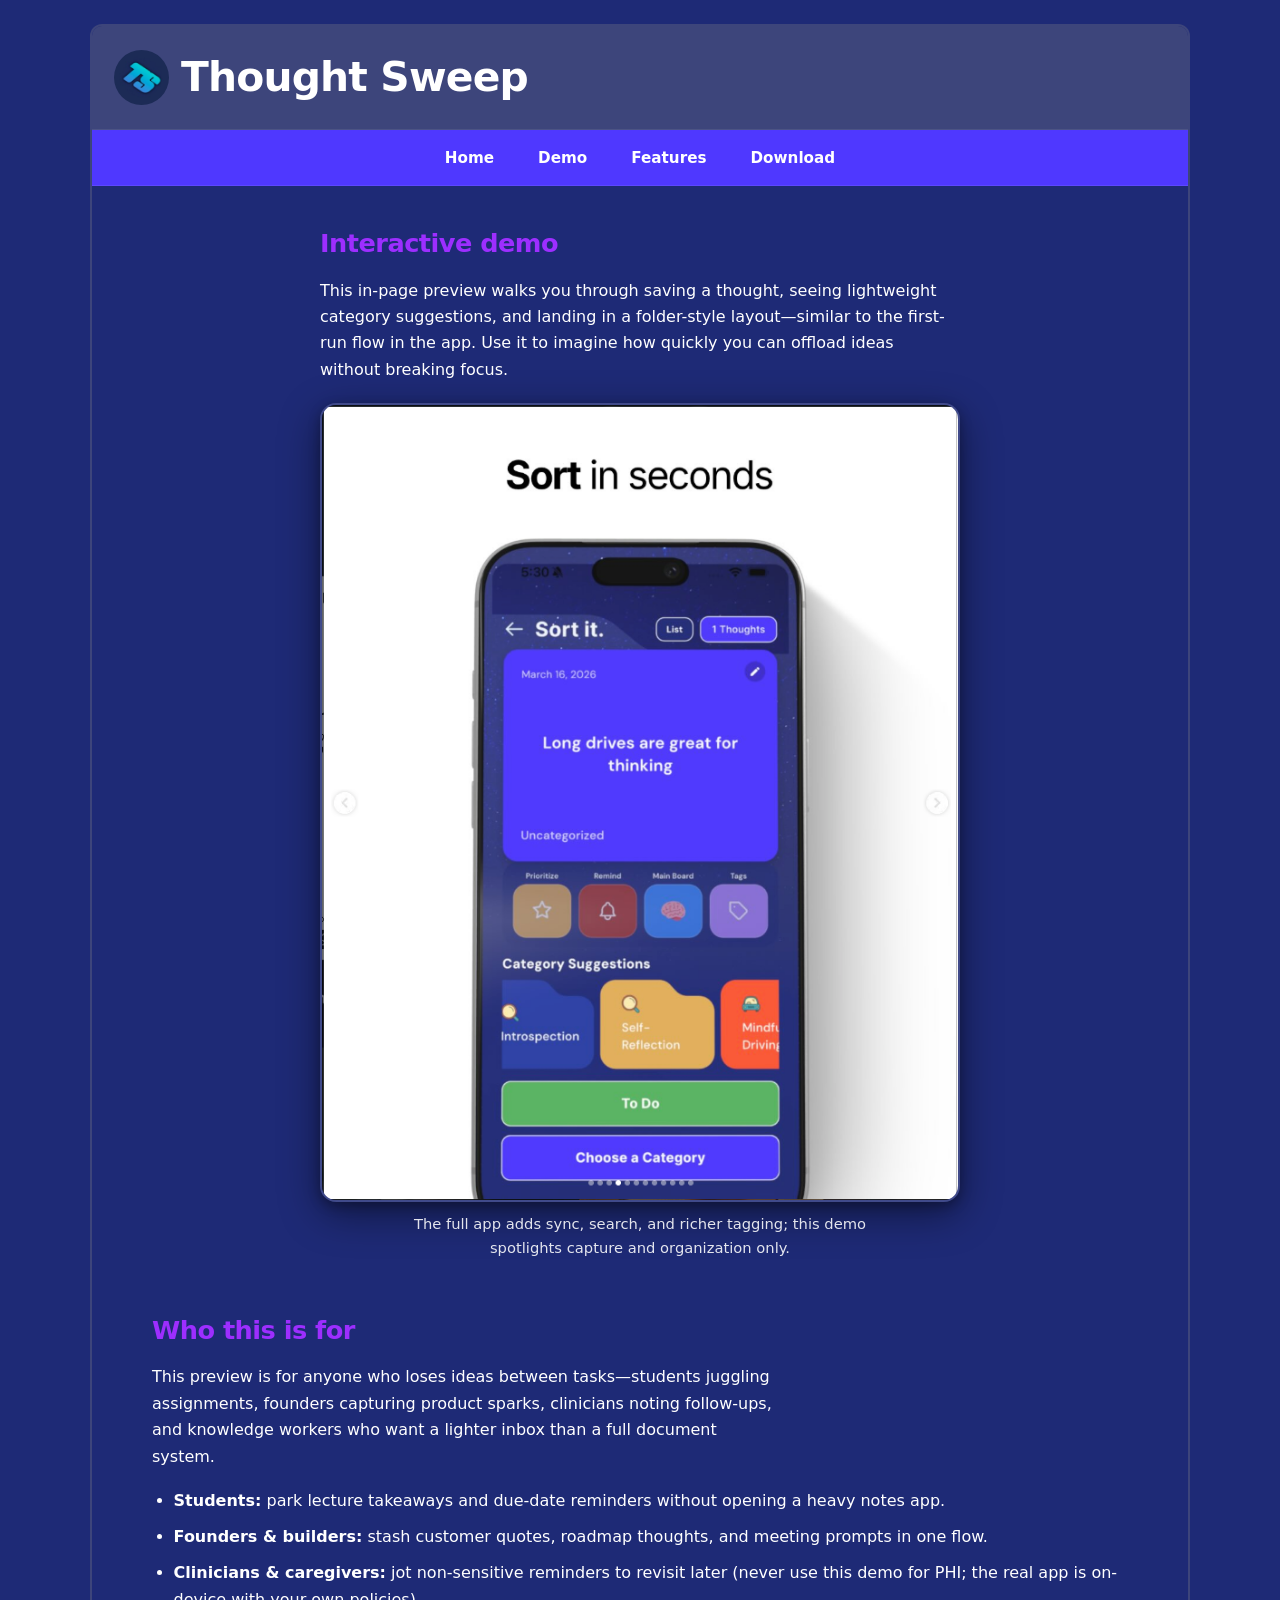
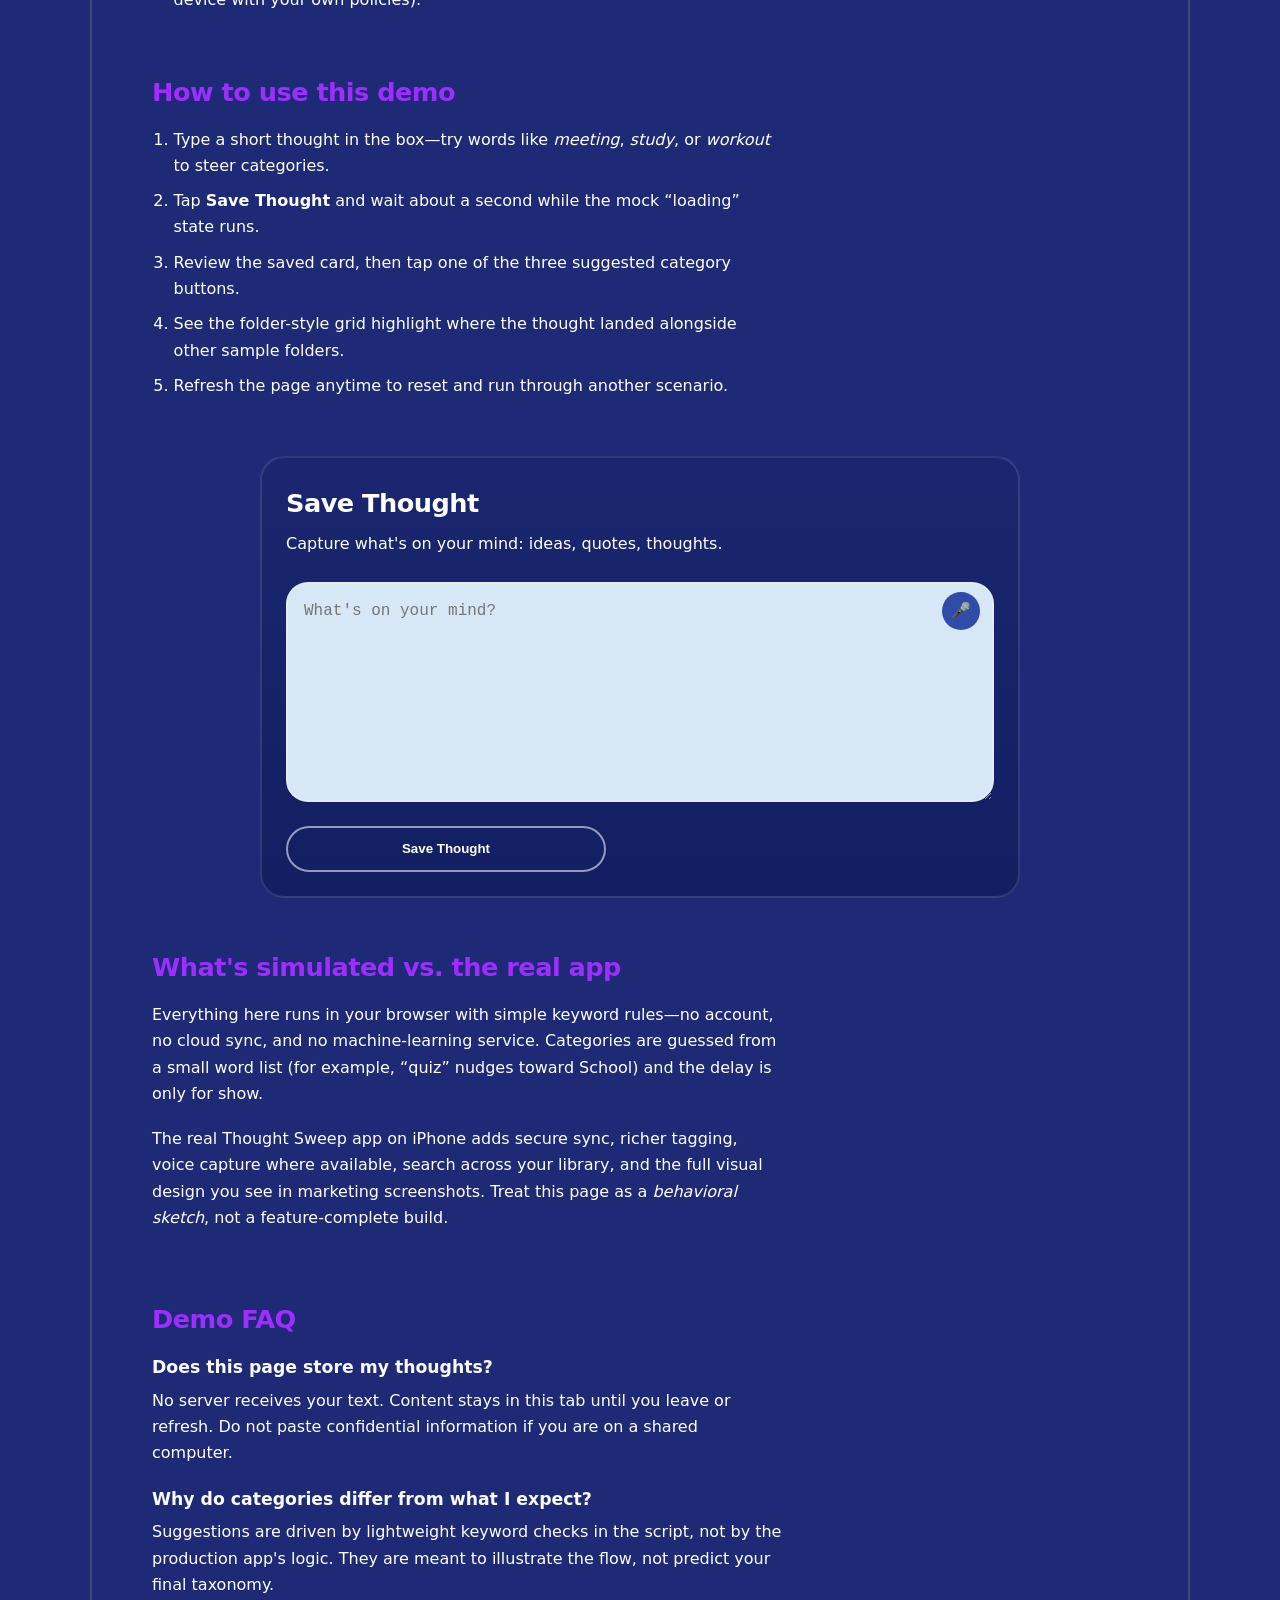
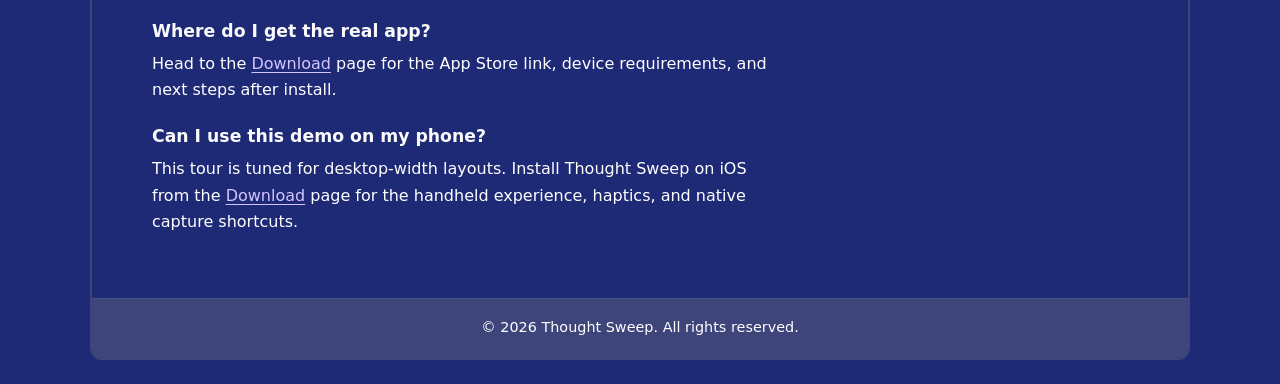
<file: demo.html>
<!DOCTYPE html>
<html lang="en">
<head>
  <meta charset="UTF-8" />
  <meta name="viewport" content="width=device-width, initial-scale=1.0" />
  <meta
    name="description"
    content="Thought Sweep browser demo: personas, step-by-step walkthrough, simulated vs. real app notes, FAQ, and an interactive capture flow with mock categories."
  />
  <title>Thought Sweep | Demo</title>
  <link rel="stylesheet" href="styles.css" />
</head>
<body>
  <div id="wrapper">
    <header>
      <div class="logo-title">
        <img src="logo.png" alt="Thought Sweep Logo" class="logo" />
        <h1>Thought Sweep</h1>
      </div>
    </header>

    <nav aria-label="Primary">
      <ul>
        <li><a href="index.html">Home</a></li>
        <li><a href="demo.html">Demo</a></li>
        <li><a href="features.html">Features</a></li>
        <li><a href="download.html">Download</a></li>
      </ul>
    </nav>

    <main class="main-content">
      <section class="demo-intro" aria-labelledby="demo-intro-heading">
        <h2 id="demo-intro-heading">Interactive demo</h2>
        <p>
          This in-page preview walks you through saving a thought, seeing lightweight category
          suggestions, and landing in a folder-style layout—similar to the first-run flow in the
          app. Use it to imagine how quickly you can offload ideas without breaking focus.
        </p>
        <figure class="demo-intro-figure">
          <img
            src="hero-shot-2.png"
            alt="Thought Sweep interface showing categories and sorting"
            class="demo-intro-image"
          />
          <figcaption class="demo-intro-caption">
            The full app adds sync, search, and richer tagging; this demo spotlights capture and
            organization only.
          </figcaption>
        </figure>
      </section>

      <section class="demo-personas" aria-labelledby="demo-personas-heading">
        <h2 id="demo-personas-heading">Who this is for</h2>
        <p>
          This preview is for anyone who loses ideas between tasks—students juggling assignments,
          founders capturing product sparks, clinicians noting follow-ups, and knowledge workers who
          want a lighter inbox than a full document system.
        </p>
        <ul>
          <li><strong>Students:</strong> park lecture takeaways and due-date reminders without opening a heavy notes app.</li>
          <li><strong>Founders &amp; builders:</strong> stash customer quotes, roadmap thoughts, and meeting prompts in one flow.</li>
          <li><strong>Clinicians &amp; caregivers:</strong> jot non-sensitive reminders to revisit later (never use this demo for PHI; the real app is on-device with your own policies).</li>
        </ul>
      </section>

      <section class="demo-howto" aria-labelledby="demo-howto-heading">
        <h2 id="demo-howto-heading">How to use this demo</h2>
        <ol>
          <li>Type a short thought in the box—try words like <em>meeting</em>, <em>study</em>, or <em>workout</em> to steer categories.</li>
          <li>Tap <strong>Save Thought</strong> and wait about a second while the mock “loading” state runs.</li>
          <li>Review the saved card, then tap one of the three suggested category buttons.</li>
          <li>See the folder-style grid highlight where the thought landed alongside other sample folders.</li>
          <li>Refresh the page anytime to reset and run through another scenario.</li>
        </ol>
      </section>

      <section class="demo-app">
        <div id="save-screen" class="save-screen">
          <h2>Save Thought</h2>
          <p>Capture what&apos;s on your mind: ideas, quotes, thoughts.</p>
          <div class="thought-input-wrap">
            <textarea
              id="thought-input"
              class="thought-input"
              rows="7"
              placeholder="What's on your mind?"
            ></textarea>
            <span class="mic-circle" aria-hidden="true">🎤</span>
          </div>
          <button id="save-thought-btn" class="save-thought-btn" type="button">Save Thought</button>
          <p id="loading-message" class="loading-message" hidden>
            Loading category suggestions<span class="dot-anim"><span>.</span><span>.</span><span>.</span></span>
          </p>
        </div>

        <div id="suggestion-screen" class="suggestion-screen" hidden>
          <h2>Category Suggestions</h2>
          <div class="thought-card">
            <p class="thought-date" id="thought-date"></p>
            <p id="saved-thought-text">Thought text appears here.</p>
            <span class="thought-pill">Uncategorized</span>
          </div>
          <h3>Category suggestions:</h3>
          <div id="category-suggestions" class="category-suggestions"></div>
        </div>

        <div id="categories-screen" class="categories-screen" hidden>
          <h2>Categories</h2>
          <p>Your thought has been organized into the selected folder.</p>
          <div id="folder-grid" class="folder-grid"></div>
        </div>
      </section>

      <section class="demo-simulated" aria-labelledby="demo-simulated-heading">
        <h2 id="demo-simulated-heading">What&apos;s simulated vs. the real app</h2>
        <p>
          Everything here runs in your browser with simple keyword rules—no account, no cloud sync,
          and no machine-learning service. Categories are guessed from a small word list (for example,
          “quiz” nudges toward School) and the delay is only for show.
        </p>
        <p>
          The real Thought Sweep app on iPhone adds secure sync, richer tagging, voice capture where
          available, search across your library, and the full visual design you see in marketing
          screenshots. Treat this page as a <em>behavioral sketch</em>, not a feature-complete build.
        </p>
      </section>

      <section class="demo-faq" aria-labelledby="demo-faq-heading">
        <h2 id="demo-faq-heading">Demo FAQ</h2>

        <h3>Does this page store my thoughts?</h3>
        <p>
          No server receives your text. Content stays in this tab until you leave or refresh. Do not
          paste confidential information if you are on a shared computer.
        </p>

        <h3>Why do categories differ from what I expect?</h3>
        <p>
          Suggestions are driven by lightweight keyword checks in the script, not by the production
          app&apos;s logic. They are meant to illustrate the flow, not predict your final taxonomy.
        </p>

        <h3>Where do I get the real app?</h3>
        <p>
          Head to the <a href="download.html">Download</a> page for the App Store link, device
          requirements, and next steps after install.
        </p>

        <h3>Can I use this demo on my phone?</h3>
        <p>
          This tour is tuned for desktop-width layouts. Install Thought Sweep on iOS from the
          <a href="download.html">Download</a> page for the handheld experience, haptics, and native
          capture shortcuts.
        </p>
      </section>
    </main>

    <footer>
      <p>&copy; 2026 Thought Sweep. All rights reserved.</p>
    </footer>
  </div>

  <script>
    const saveScreen = document.getElementById("save-screen");
    const suggestionScreen = document.getElementById("suggestion-screen");
    const categoriesScreen = document.getElementById("categories-screen");
    const thoughtInput = document.getElementById("thought-input");
    const saveThoughtBtn = document.getElementById("save-thought-btn");
    const loadingMessage = document.getElementById("loading-message");
    const savedThoughtText = document.getElementById("saved-thought-text");
    const thoughtDate = document.getElementById("thought-date");
    const categorySuggestionsWrap = document.getElementById("category-suggestions");
    const folderGrid = document.getElementById("folder-grid");

    const allCategories = [
      "Quotes and Sayings",
      "Health and Wellness",
      "Mindset",
      "Bits of Information",
      "Marketing",
      "Event Strategy",
      "Business Ideas",
      "Mental Health",
      "Work",
      "School"
    ];

    const keywordRules = [
      { category: "Work", words: ["work", "meeting", "project", "deadline"] },
      { category: "School", words: ["school", "class", "homework", "quiz", "study"] },
      { category: "Business Ideas", words: ["idea", "app", "business", "startup"] },
      { category: "Health and Wellness", words: ["gym", "workout", "run", "health", "wellness"] },
      { category: "Mindset", words: ["mindset", "motivation", "discipline", "productive", "productivity"] },
      { category: "Quotes and Sayings", words: ["quote", "saying", "book"] }
    ];

    const folderToneClass = [
      "folder-tone-1",
      "folder-tone-2",
      "folder-tone-3",
      "folder-tone-4",
      "folder-tone-5",
      "folder-tone-6"
    ];

    function getBestCategory(thought) {
      const normalized = thought.toLowerCase();
      for (const rule of keywordRules) {
        if (rule.words.some((word) => normalized.includes(word))) {
          return rule.category;
        }
      }
      return "Bits of Information";
    }

    function buildSuggestions(bestCategory) {
      const other = allCategories.filter((cat) => cat !== bestCategory).slice(0, 2);
      return [bestCategory, ...other];
    }

    function renderSuggestionCards(categories) {
      categorySuggestionsWrap.innerHTML = "";
      categories.forEach((category, index) => {
        const btn = document.createElement("button");
        btn.type = "button";
        btn.className = "folder-card " + folderToneClass[index % folderToneClass.length];
        btn.textContent = category;
        btn.addEventListener("click", () => showCategories(category));
        categorySuggestionsWrap.appendChild(btn);
      });
    }

    function showCategories(selectedCategory) {
      suggestionScreen.hidden = true;
      categoriesScreen.hidden = false;

      const categorySet = new Set([
        "Quotes and Sayings",
        "Health and Wellness",
        "Mindset",
        "Bits of Information",
        "Marketing",
        "Event Strategy",
        "Business Ideas",
        "Mental Health",
        selectedCategory
      ]);

      folderGrid.innerHTML = "";
      Array.from(categorySet).forEach((category, index) => {
        const card = document.createElement("div");
        const selected = category === selectedCategory;
        card.className =
          "folder-card " +
          folderToneClass[index % folderToneClass.length] +
          (selected ? " selected-folder" : "");
        card.innerHTML = selected
          ? category + '<span class="added-label">Added here</span>'
          : category;
        folderGrid.appendChild(card);
      });
    }

    saveThoughtBtn.addEventListener("click", () => {
      const typedThought = thoughtInput.value.trim();
      if (!typedThought) {
        thoughtInput.focus();
        return;
      }

      loadingMessage.hidden = false;
      saveThoughtBtn.disabled = true;

      const bestCategory = getBestCategory(typedThought);
      const suggestions = buildSuggestions(bestCategory);

      setTimeout(() => {
        saveScreen.hidden = true;
        suggestionScreen.hidden = false;
        loadingMessage.hidden = true;
        saveThoughtBtn.disabled = false;

        savedThoughtText.textContent = typedThought;
        thoughtDate.textContent = new Date().toLocaleDateString("en-CA", {
          month: "long",
          day: "numeric",
          year: "numeric"
        });

        renderSuggestionCards(suggestions);
      }, 1000);
    });
  </script>
</body>
</html>
</file>
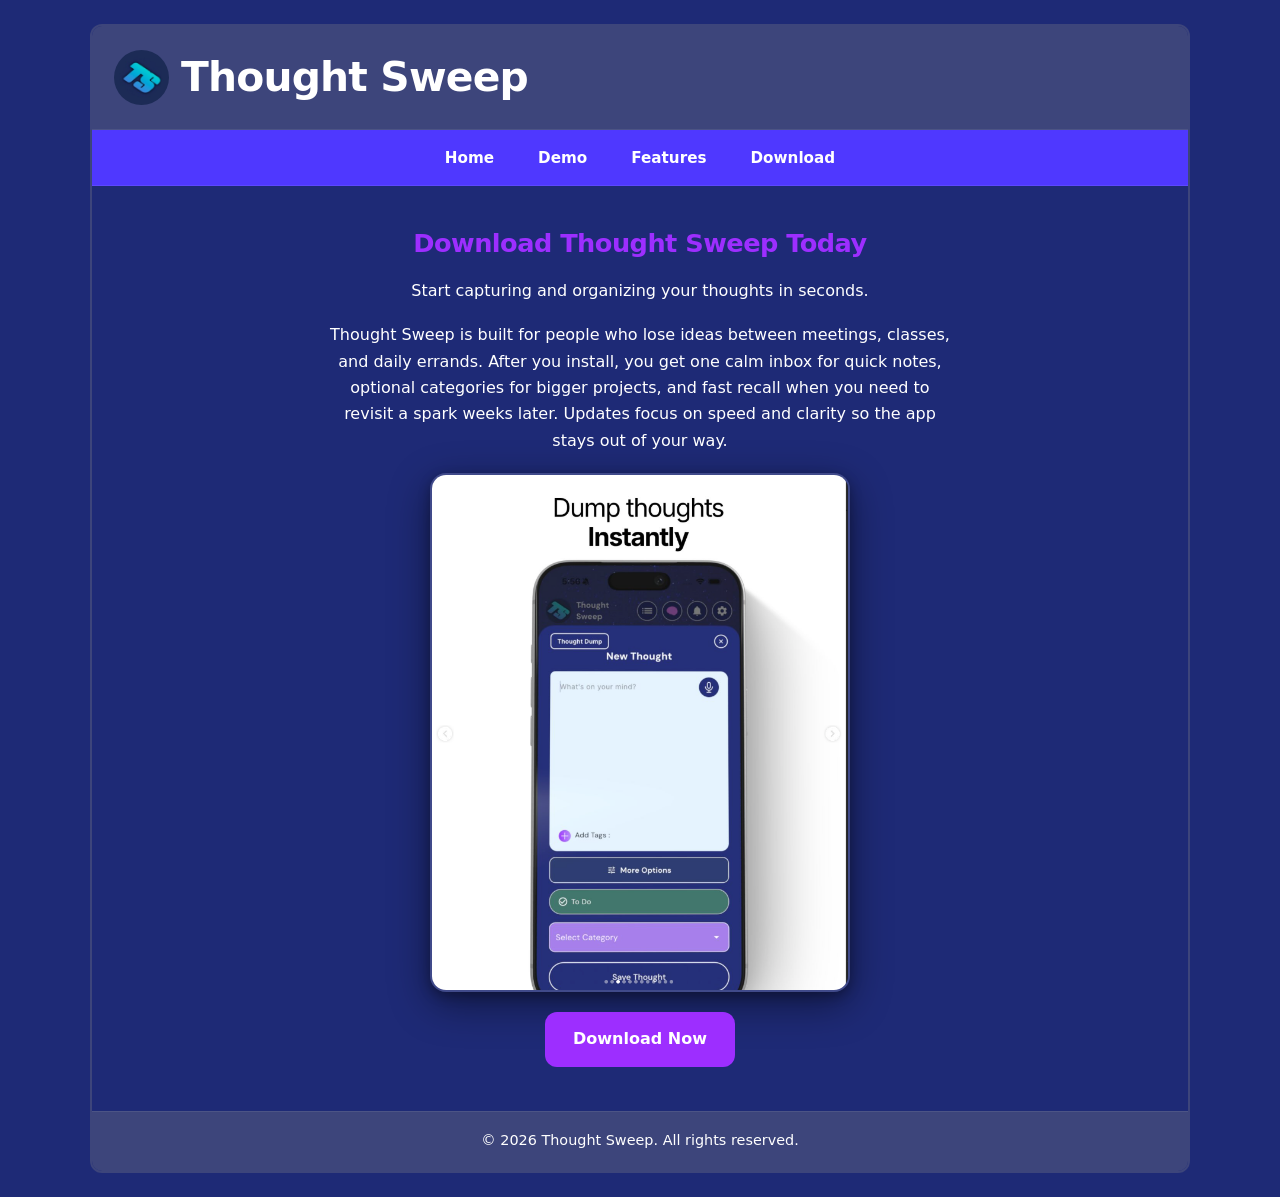
<file: download.html>
<!DOCTYPE html>
<html lang="en">
<head>
  <meta charset="UTF-8" />
  <meta name="viewport" content="width=device-width, initial-scale=1.0" />
  <meta
    name="description"
    content="Download Thought Sweep on the App Store—start capturing thoughts with tags, timelines, and search on iPhone and iPad."
  />
  <title>Thought Sweep | Download</title>
  <link rel="stylesheet" href="styles.css" />
</head>
<body>
  <div id="wrapper">
    <header>
      <div class="logo-title">
        <img src="logo.png" alt="Thought Sweep Logo" class="logo">
        <h1>Thought Sweep</h1>
      </div>
    </header>

    <nav aria-label="Primary">
      <ul>
        <li><a href="index.html">Home</a></li>
        <li><a href="demo.html">Demo</a></li>
        <li><a href="features.html">Features</a></li>
        <li><a href="download.html">Download</a></li>
      </ul>
    </nav>

    <main class="main-content">
      <section class="download-hero" aria-labelledby="download-heading">
        <h2 id="download-heading">Download Thought Sweep Today</h2>
        <p>Start capturing and organizing your thoughts in seconds.</p>
        <p>
          Thought Sweep is built for people who lose ideas between meetings, classes, and daily
          errands. After you install, you get one calm inbox for quick notes, optional categories
          for bigger projects, and fast recall when you need to revisit a spark weeks later.
          Updates focus on speed and clarity so the app stays out of your way.
        </p>

        <img
          src="hero-shot-1.png"
          alt="Thought Sweep app screenshot"
          class="download-image"
        />

        <a
          href="https://apps.apple.com/ca/app/thought-sweep/id6752923313"
          class="download-btn"
          target="_blank"
          rel="noopener noreferrer"
        >
          Download Now
        </a>
      </section>
    </main>

    <footer>
      <p>&copy; 2026 Thought Sweep. All rights reserved.</p>
    </footer>
  </div>
</body>
</html>
</file>
<file: styles.css>
* {
  box-sizing: border-box;
}

:root {
  --text: #ffffff;
  --background: #1e2a76;
  --primary: #9d2eff;
  --secondary: #3d457b;
  --accent: #4f38ff;
}

body {
  margin: 0;
  font-family: system-ui, -apple-system, "Segoe UI", Arial, sans-serif;
  background-color: var(--background);
  color: var(--text);
  line-height: 1.65;
}

#wrapper {
  width: min(92%, 1100px);
  margin: 24px auto;
  border: 2px solid var(--secondary);
  padding: 0;
  background-color: var(--background);
  border-radius: 12px;
  overflow: hidden;
}

#wrapper.wrapper-features {
  display: flex;
  flex-direction: column;
  min-height: calc(100vh - 48px);
}

#wrapper.wrapper-features .onboarding-page {
  flex: 1 1 auto;
  min-height: 0;
  justify-content: flex-start;
  align-items: stretch;
  padding-top: 1rem;
  padding-bottom: 1rem;
  gap: 1.5rem;
}

.features-editorial {
  width: min(100%, 720px);
  margin: 0 auto;
  padding: 0 clamp(1rem, 4vw, 1.5rem);
  text-align: left;
}

.features-editorial section + section {
  margin-top: 2rem;
}

.features-editorial a {
  color: #d4c4ff;
  text-decoration: underline;
  text-underline-offset: 3px;
}

.features-editorial a:hover {
  color: var(--primary);
}

.features-summary-lede {
  margin-bottom: 0.35rem;
}

dl.features-summary-dl {
  margin: 0.75rem 0 0;
}

dl.features-summary-dl dt {
  margin-top: 1rem;
  font-weight: 700;
  color: var(--primary);
  font-size: 1.05rem;
}

dl.features-summary-dl dt:first-child {
  margin-top: 0.35rem;
}

dl.features-summary-dl dd {
  margin: 0.4rem 0 0;
  padding: 0;
  max-width: 65ch;
  color: rgba(255, 255, 255, 0.94);
}

.features-carousel-area {
  position: relative;
  flex: 1 1 auto;
  display: flex;
  flex-direction: column;
  align-items: center;
  justify-content: flex-start;
  width: 100%;
  padding: 2.5rem 1.2rem 1.25rem;
  min-height: 280px;
}

#wrapper.wrapper-features .features-carousel-area .onboarding-skip {
  top: 0.45rem;
}

header {
  background-color: var(--secondary);
  padding: 18px 22px;
  display: flex;
  flex-direction: row;
  align-items: center;
  justify-content: flex-start;
  border-bottom: 1px solid rgba(255, 255, 255, 0.08);
}

.header-brand {
  display: flex;
  flex-direction: row;
  align-items: center;
  gap: 1rem;
}

.logo-title {
  display: flex;
  align-items: center;
  justify-content: center;
  gap: 12px;
}

.logo {
  width: 55px;
  height: 55px;
  border-radius: 50%;
  object-fit: cover;
}

header h1 {
  margin: 0;
  font-size: clamp(2rem, 4.8vw, 2.55rem);
  font-weight: 700;
  letter-spacing: -0.02em;
  color: white;
}

nav {
  background-color: var(--accent);
  padding: 14px 16px;
  border-bottom: 1px solid rgba(255, 255, 255, 0.08);
}

nav ul {
  list-style: none;
  margin: 0;
  padding: 0;
  display: flex;
  flex-wrap: wrap;
  justify-content: center;
  gap: 0.5rem 1.25rem;
}

nav a {
  color: var(--text);
  margin: 0 4px;
  text-decoration: none;
  font-weight: 600;
  font-size: 0.95rem;
  padding: 0.35rem 0.5rem;
  border-radius: 6px;
  transition: color 0.2s ease, background-color 0.2s ease;
}

nav a:hover,
nav a:focus-visible {
  color: var(--primary);
  background-color: rgba(0, 0, 0, 0.15);
  text-decoration: none;
}

nav a:focus-visible {
  outline: 2px solid var(--primary);
  outline-offset: 2px;
}

.main-content {
  max-width: min(100%, 1040px);
  margin: 0 auto;
  padding: 2.25rem clamp(1rem, 4vw, 2rem) 2.75rem;
  display: flex;
  flex-direction: column;
  gap: 3rem;
  border: none;
}

main section h2 {
  margin-top: 0;
  margin-bottom: 0.85rem;
  font-size: clamp(1.35rem, 3vw, 1.6rem);
  letter-spacing: -0.02em;
}

h1,
h2 {
  color: var(--primary);
}

p {
  margin: 0 0 1.15rem;
  max-width: 62ch;
}

ul:not(nav ul) {
  margin: 0.25rem 0 0;
  padding-left: 1.35rem;
}

ul:not(nav ul) li {
  margin-bottom: 0.6rem;
}

.hero {
  padding-bottom: 0.25rem;
}

.hero-inner {
  display: grid;
  grid-template-columns: 1fr;
  gap: 2rem;
  align-items: center;
}

@media (min-width: 900px) {
  .hero-inner {
    grid-template-columns: minmax(0, 1.05fr) minmax(0, 0.95fr);
    gap: 2.5rem;
  }
}

.hero-headline {
  margin: 0 0 0.75rem;
  font-size: clamp(1.85rem, 4.5vw, 2.45rem);
  line-height: 1.2;
  color: var(--primary);
  font-weight: 700;
  letter-spacing: -0.03em;
}

.hero-lede {
  margin: 0;
  font-size: 1.08rem;
  opacity: 0.95;
  max-width: 42ch;
}

.hero-visual {
  display: flex;
  justify-content: center;
  align-items: center;
}

.screenshot-gallery {
  display: grid;
  grid-template-columns: repeat(3, minmax(0, 1fr));
  gap: 0.8rem;
  width: 100%;
}

img.screenshot {
  width: 100%;
  max-width: 220px;
  height: auto;
  display: block;
  margin: 0 auto;
  border-radius: 14px;
  border: 2px solid rgba(255, 255, 255, 0.15);
  box-shadow:
    0 12px 40px rgba(0, 0, 0, 0.45),
    0 4px 12px rgba(0, 0, 0, 0.28);
  transition: transform 0.25s ease, box-shadow 0.25s ease;
}

img.screenshot:hover {
  transform: scale(1.02);
  box-shadow:
    0 18px 48px rgba(0, 0, 0, 0.5),
    0 8px 20px rgba(0, 0, 0, 0.32);
}

.video {
  width: 100%;
  max-width: 640px;
  display: block;
  margin: 30px auto;
  border-radius: 20px;
  box-shadow: 0 10px 30px rgba(0,0,0,0.4);
}

#demo-video p {
  max-width: 50ch;
}

table {
  width: 100%;
  border-collapse: collapse;
  margin-top: 12px;
}

th,
td {
  border: 1px solid var(--text);
  padding: 10px;
  text-align: center;
}

th {
  background-color: var(--primary);
}

form {
  margin-top: 12px;
  max-width: 36rem;
}

label {
  display: block;
  margin-top: 0.75rem;
  font-weight: bold;
}

input,
textarea {
  width: 100%;
  padding: 8px;
  margin: 6px 0 0;
  border-radius: 8px;
  border: 1px solid var(--secondary);
  background: rgba(255, 255, 255, 0.95);
  color: #1a1a1a;
}

button[type="submit"] {
  margin-top: 1rem;
  padding: 12px 24px;
  font-weight: bold;
  cursor: pointer;
  border-radius: 10px;
  border: none;
  background-color: var(--primary);
  color: var(--text);
  transition: filter 0.2s ease, transform 0.15s ease;
}

button[type="submit"]:hover {
  filter: brightness(1.1);
}

button[type="submit"]:active {
  transform: scale(0.98);
}

.external-links {
  margin-top: 0.5rem;
}

.external-links a {
  color: var(--text);
  margin-right: 1.25rem;
  text-decoration: underline;
  text-underline-offset: 3px;
  transition: color 0.2s ease;
}

.external-links a:hover {
  color: var(--primary);
}

.download-hero {
  text-align: center;
}

.download-hero p {
  margin-left: auto;
  margin-right: auto;
}

.download-image {
  width: 100%;
  max-width: 420px;
  display: block;
  margin: 1rem auto 0;
  border-radius: 16px;
  border: 2px solid rgba(255, 255, 255, 0.15);
  box-shadow:
    0 12px 40px rgba(0, 0, 0, 0.45),
    0 4px 12px rgba(0, 0, 0, 0.28);
}

.download-btn {
  display: inline-block;
  margin-top: 20px;
  padding: 14px 28px;
  background-color: var(--primary);
  color: white;
  text-decoration: none;
  border-radius: 12px;
  font-weight: bold;
  transition: transform 0.15s ease, filter 0.2s ease;
}

.download-btn:hover {
  filter: brightness(1.1);
  transform: translateY(-2px);
}

.demo-intro {
  max-width: 52rem;
  margin: 0 auto;
}

.demo-intro-figure {
  margin: 1.25rem 0 0;
  padding: 0;
}

.demo-intro-image {
  width: 100%;
  max-width: 640px;
  height: auto;
  display: block;
  margin: 0 auto;
  border-radius: 16px;
  border: 2px solid rgba(255, 255, 255, 0.15);
  box-shadow:
    0 12px 40px rgba(0, 0, 0, 0.45),
    0 4px 12px rgba(0, 0, 0, 0.28);
}

.demo-intro-caption {
  margin: 0.65rem auto 0;
  max-width: 52ch;
  font-size: 0.92rem;
  color: rgba(255, 255, 255, 0.88);
  text-align: center;
}

.demo-howto ol {
  margin: 0.5rem 0 0;
  padding-left: 1.35rem;
  max-width: 62ch;
}

.demo-howto li {
  margin-bottom: 0.55rem;
}

.demo-faq a {
  color: #d4c4ff;
  text-decoration: underline;
  text-underline-offset: 3px;
}

.demo-faq a:hover {
  color: var(--primary);
}

.demo-faq h3 {
  margin: 1.15rem 0 0.35rem;
  font-size: 1.08rem;
  font-weight: 600;
  color: rgba(255, 255, 255, 0.98);
}

.demo-faq h3:first-of-type {
  margin-top: 0.6rem;
}

.demo-app {
  width: min(100%, 760px);
  margin: 0 auto;
  background: linear-gradient(180deg, #1a266f 0%, #121f62 100%);
  border: 2px solid rgba(255, 255, 255, 0.12);
  border-radius: 24px;
  padding: clamp(1rem, 3vw, 1.5rem);
}

.save-screen,
.suggestion-screen,
.categories-screen {
  color: var(--text);
}

.demo-app h2 {
  margin-bottom: 0.45rem;
  color: #ffffff;
}

.demo-app h3 {
  margin: 0.8rem 0 0.6rem;
  color: #ffffff;
}

.thought-input-wrap {
  position: relative;
  margin-top: 0.85rem;
}

.thought-input {
  width: 100%;
  min-height: 220px;
  border: 2px solid rgba(255, 255, 255, 0.22);
  border-radius: 22px;
  background: #d8e7f5;
  color: #1f2b4f;
  padding: 1.1rem 3.5rem 1.1rem 1rem;
  font-size: 1rem;
  resize: vertical;
}

.mic-circle {
  position: absolute;
  top: 16px;
  right: 14px;
  width: 38px;
  height: 38px;
  border-radius: 50%;
  background: #2f4ca8;
  color: #ffffff;
  display: flex;
  align-items: center;
  justify-content: center;
  font-size: 1rem;
}

.save-thought-btn {
  margin-top: 0.95rem;
  padding: 0.85rem 1.2rem;
  width: 100%;
  max-width: 320px;
  border-radius: 999px;
  border: 2px solid rgba(255, 255, 255, 0.55);
  background: transparent;
  color: #ffffff;
  font-weight: 700;
  cursor: pointer;
}

.save-thought-btn:hover {
  background: rgba(255, 255, 255, 0.08);
}

.loading-message {
  margin-top: 0.85rem;
  color: #d9e3ff;
  font-weight: 600;
}

.dot-anim span {
  display: inline-block;
  animation: demoDots 1.2s infinite;
}

.dot-anim span:nth-child(2) {
  animation-delay: 0.2s;
}

.dot-anim span:nth-child(3) {
  animation-delay: 0.4s;
}

@keyframes demoDots {
  0%,
  80%,
  100% {
    opacity: 0.2;
  }
  40% {
    opacity: 1;
  }
}

.thought-card {
  margin-top: 0.8rem;
  padding: 1rem;
  background: linear-gradient(135deg, #5b47ff, #6131d8);
  border-radius: 18px;
  box-shadow: 0 10px 26px rgba(0, 0, 0, 0.24);
}

.thought-date {
  font-size: 0.85rem;
  opacity: 0.9;
  margin-bottom: 0.6rem;
}

.thought-pill {
  display: inline-block;
  margin-top: 0.65rem;
  padding: 0.3rem 0.7rem;
  border-radius: 999px;
  background: rgba(255, 255, 255, 0.2);
  font-size: 0.78rem;
}

.category-suggestions {
  display: grid;
  grid-template-columns: repeat(3, minmax(0, 1fr));
  gap: 0.75rem;
}

.folder-grid {
  display: grid;
  grid-template-columns: repeat(auto-fit, minmax(180px, 1fr));
  gap: 0.8rem;
  margin-top: 0.7rem;
}

.folder-card {
  border: none;
  border-radius: 16px 16px 10px 10px;
  padding: 0.9rem;
  min-height: 78px;
  display: flex;
  align-items: flex-end;
  font-weight: 700;
  color: #ffffff;
  text-align: left;
  box-shadow: 0 7px 16px rgba(0, 0, 0, 0.2);
}

button.folder-card {
  cursor: pointer;
}

button.folder-card:hover {
  transform: translateY(-2px);
}

.folder-tone-1 {
  background: linear-gradient(135deg, #4e5aff, #6f49f1);
}

.folder-tone-2 {
  background: linear-gradient(135deg, #4caf77, #4c8e95);
}

.folder-tone-3 {
  background: linear-gradient(135deg, #5f9dff, #4c64ff);
}

.folder-tone-4 {
  background: linear-gradient(135deg, #9a74ec, #7f56d9);
}

.folder-tone-5 {
  background: linear-gradient(135deg, #fd7e4b, #f25f72);
}

.folder-tone-6 {
  background: linear-gradient(135deg, #e0a53a, #ca6e26);
}

.selected-folder {
  border: 2px solid #ffffff;
  box-shadow:
    0 0 0 2px rgba(255, 255, 255, 0.2),
    0 8px 24px rgba(0, 0, 0, 0.28);
}

.added-label {
  display: inline-block;
  margin-left: 0.5rem;
  padding: 0.14rem 0.45rem;
  border-radius: 999px;
  background: rgba(255, 255, 255, 0.22);
  font-size: 0.72rem;
}

.onboarding-page {
  min-height: 100vh;
  background: var(--background);
  color: var(--text);
  display: flex;
  flex-direction: column;
  align-items: center;
  justify-content: center;
  padding: 2rem 1.2rem 2.4rem;
  position: relative;
}

.onboarding-slide {
  display: none;
  width: min(100%, 980px);
  text-align: center;
}

.onboarding-slide.active {
  display: block;
}

.onboarding-skip {
  position: absolute;
  right: 1.4rem;
  top: 1.2rem;
  color: #ffffff;
  text-decoration: none;
  font-weight: 600;
}

.onboarding-skip:hover {
  color: var(--primary);
}

.onboarding-title {
  margin: 0;
  color: #ffffff;
  font-size: clamp(2rem, 5.2vw, 3.2rem);
  line-height: 1.1;
}

.onboarding-image-wrap {
  position: relative;
  width: fit-content;
  margin: 1.15rem auto 0;
}

.onboarding-image-wrap::before {
  content: "";
  position: absolute;
  width: 70%;
  height: 70%;
  border-radius: 999px;
  background: rgba(157, 46, 255, 0.35);
  filter: blur(32px);
  top: 50%;
  left: 50%;
  transform: translate(-50%, -50%);
  z-index: 0;
}

.onboarding-image {
  position: relative;
  z-index: 1;
  width: min(100%, 350px);
  max-height: 62vh;
  object-fit: contain;
  border-radius: 30px;
  box-shadow: 0 18px 40px rgba(0, 0, 0, 0.4);
}

.onboarding-copy {
  margin: 0.8rem auto 0;
  max-width: 660px;
  font-size: clamp(1.02rem, 2.1vw, 1.35rem);
  color: rgba(255, 255, 255, 0.96);
}

.onboarding-next {
  margin-top: 1.25rem;
  padding: 0.9rem 2.5rem;
  border-radius: 999px;
  border: 2px solid rgba(255, 255, 255, 0.8);
  background: transparent;
  color: #ffffff;
  font-size: 1.05rem;
  font-weight: 700;
  cursor: pointer;
  min-width: 240px;
  transition: transform 0.15s ease, filter 0.2s ease, background-color 0.2s ease;
}

.onboarding-next:hover {
  filter: brightness(1.1);
  transform: translateY(-2px);
  background-color: rgba(255, 255, 255, 0.08);
}

.onboarding-dots {
  display: flex;
  gap: 0.5rem;
  margin-top: 1rem;
}

.onboarding-dot {
  width: 10px;
  height: 10px;
  border: none;
  border-radius: 50%;
  background: rgba(255, 255, 255, 0.35);
  padding: 0;
  cursor: pointer;
}

.onboarding-dot.active {
  background: #ffffff;
  transform: scale(1.2);
}

footer {
  background-color: var(--secondary);
  text-align: center;
  padding: 1.1rem 16px;
  margin-top: 0;
  border-top: 1px solid rgba(255, 255, 255, 0.08);
  font-size: 0.9rem;
}

footer p {
  margin: 0;
  max-width: none;
}

@media (max-width: 768px) {
  nav ul {
    flex-direction: column;
    align-items: center;
  }

  .hero-inner {
    gap: 1.5rem;
  }

  .screenshot-gallery {
    grid-template-columns: 1fr;
  }

  img.screenshot {
    max-width: 320px;
  }

  .category-suggestions {
    grid-template-columns: 1fr;
  }

  .onboarding-image {
    width: min(100%, 290px);
    max-height: 52vh;
  }

  .onboarding-next {
    min-width: 210px;
  }
}
</file>
